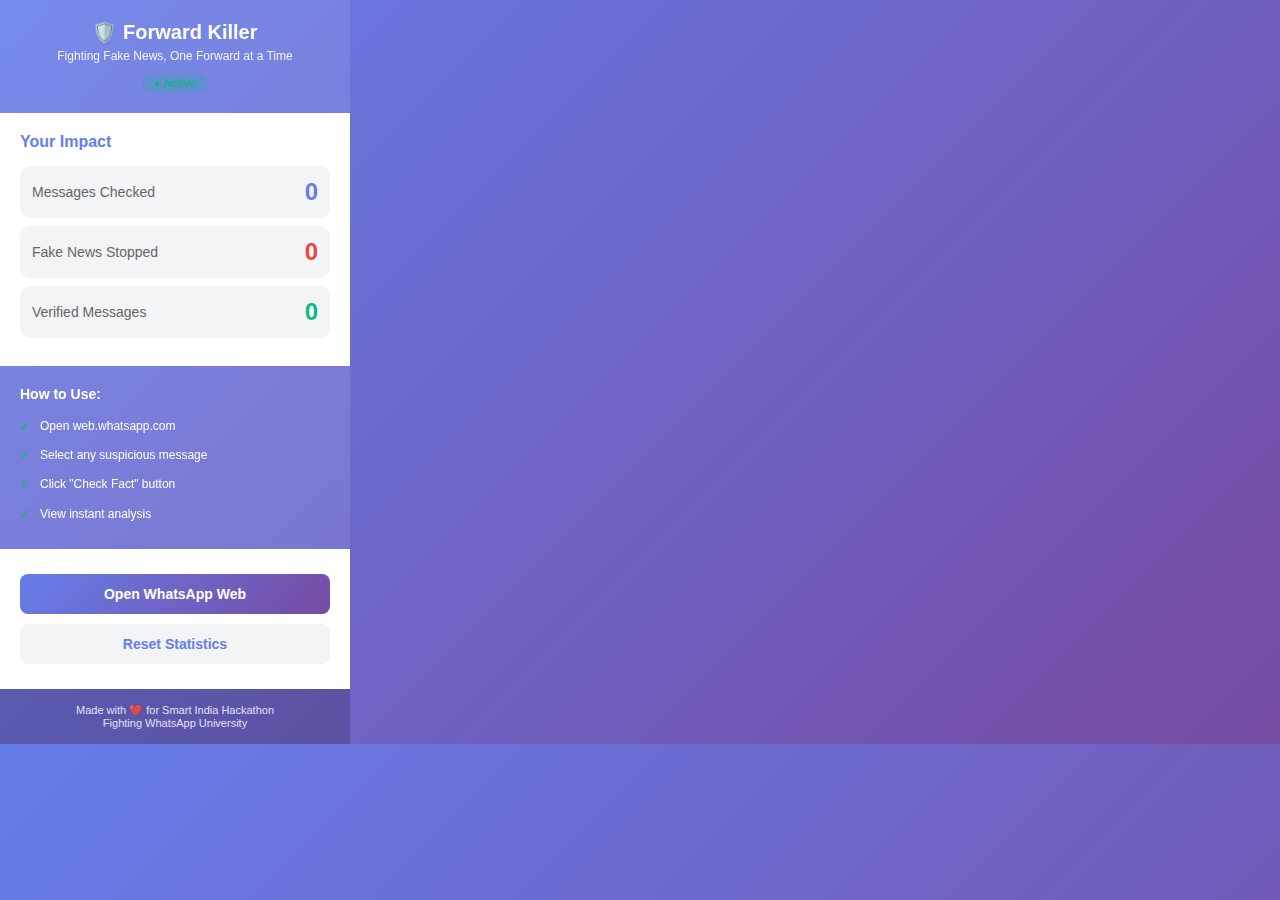
<file: popup.html>
<!DOCTYPE html>
<html lang="en">
<head>
  <meta charset="UTF-8">
  <meta name="viewport" content="width=device-width, initial-scale=1.0">
  <title>WhatsApp Forward Killer</title>
  <style>
    * {
      margin: 0;
      padding: 0;
      box-sizing: border-box;
    }
    
    body {
      width: 350px;
      font-family: 'Segoe UI', Tahoma, Geneva, Verdana, sans-serif;
      background: linear-gradient(135deg, #667eea 0%, #764ba2 100%);
      color: white;
      padding: 0;
    }
    
    .header {
      padding: 20px;
      text-align: center;
      background: rgba(255, 255, 255, 0.1);
      backdrop-filter: blur(10px);
    }
    
    .header h1 {
      font-size: 20px;
      margin-bottom: 5px;
    }
    
    .header p {
      font-size: 12px;
      opacity: 0.9;
    }
    
    .stats {
      padding: 20px;
      background: white;
      color: #333;
    }
    
    .stat-item {
      display: flex;
      justify-content: space-between;
      align-items: center;
      padding: 12px;
      margin: 8px 0;
      background: #f3f4f6;
      border-radius: 10px;
    }
    
    .stat-label {
      font-size: 14px;
      color: #666;
    }
    
    .stat-value {
      font-size: 24px;
      font-weight: 700;
      color: #667eea;
    }
    
    .stat-value.danger {
      color: #ef4444;
    }
    
    .stat-value.success {
      color: #10b981;
    }
    
    .info-section {
      padding: 20px;
      background: rgba(255, 255, 255, 0.1);
      backdrop-filter: blur(10px);
    }
    
    .info-section h3 {
      font-size: 14px;
      margin-bottom: 10px;
      font-weight: 600;
    }
    
    .info-section ul {
      list-style: none;
      font-size: 12px;
      line-height: 1.6;
    }
    
    .info-section li {
      padding: 5px 0;
      padding-left: 20px;
      position: relative;
    }
    
    .info-section li:before {
      content: "✓";
      position: absolute;
      left: 0;
      color: #10b981;
      font-weight: bold;
    }
    
    .actions {
      padding: 20px;
      background: white;
    }
    
    .btn {
      width: 100%;
      padding: 12px;
      border: none;
      border-radius: 8px;
      font-size: 14px;
      font-weight: 600;
      cursor: pointer;
      margin: 5px 0;
      transition: transform 0.2s;
    }
    
    .btn:hover {
      transform: scale(1.02);
    }
    
    .btn-primary {
      background: linear-gradient(135deg, #667eea 0%, #764ba2 100%);
      color: white;
    }
    
    .btn-secondary {
      background: #f3f4f6;
      color: #667eea;
    }
    
    .footer {
      padding: 15px;
      text-align: center;
      font-size: 11px;
      background: rgba(0, 0, 0, 0.2);
      opacity: 0.8;
    }
    
    .status-badge {
      display: inline-block;
      padding: 4px 12px;
      border-radius: 12px;
      font-size: 11px;
      background: rgba(16, 185, 129, 0.2);
      color: #10b981;
      font-weight: 600;
    }
  </style>
</head>
<body>
  <div class="header">
    <h1>🛡️ Forward Killer</h1>
    <p>Fighting Fake News, One Forward at a Time</p>
    <div style="margin-top: 10px;">
      <span class="status-badge">● Active</span>
    </div>
  </div>
  
  <div class="stats">
    <h2 style="margin-bottom: 15px; font-size: 16px; color: #667eea;">Your Impact</h2>
    <div class="stat-item">
      <span class="stat-label">Messages Checked</span>
      <span class="stat-value" id="total-checks">0</span>
    </div>
    <div class="stat-item">
      <span class="stat-label">Fake News Stopped</span>
      <span class="stat-value danger" id="fake-detected">0</span>
    </div>
    <div class="stat-item">
      <span class="stat-label">Verified Messages</span>
      <span class="stat-value success" id="verified-messages">0</span>
    </div>
  </div>
  
  <div class="info-section">
    <h3>How to Use:</h3>
    <ul>
      <li>Open web.whatsapp.com</li>
      <li>Select any suspicious message</li>
      <li>Click "Check Fact" button</li>
      <li>View instant analysis</li>
    </ul>
  </div>
  
  <div class="actions">
    <button class="btn btn-primary" id="visit-whatsapp">Open WhatsApp Web</button>
    <button class="btn btn-secondary" id="reset-stats">Reset Statistics</button>
  </div>
  
  <div class="footer">
    Made with ❤️ for Smart India Hackathon<br>
    Fighting WhatsApp University
  </div>
  
  <script src="popup.js"></script>
</body>
</html>
</file>
